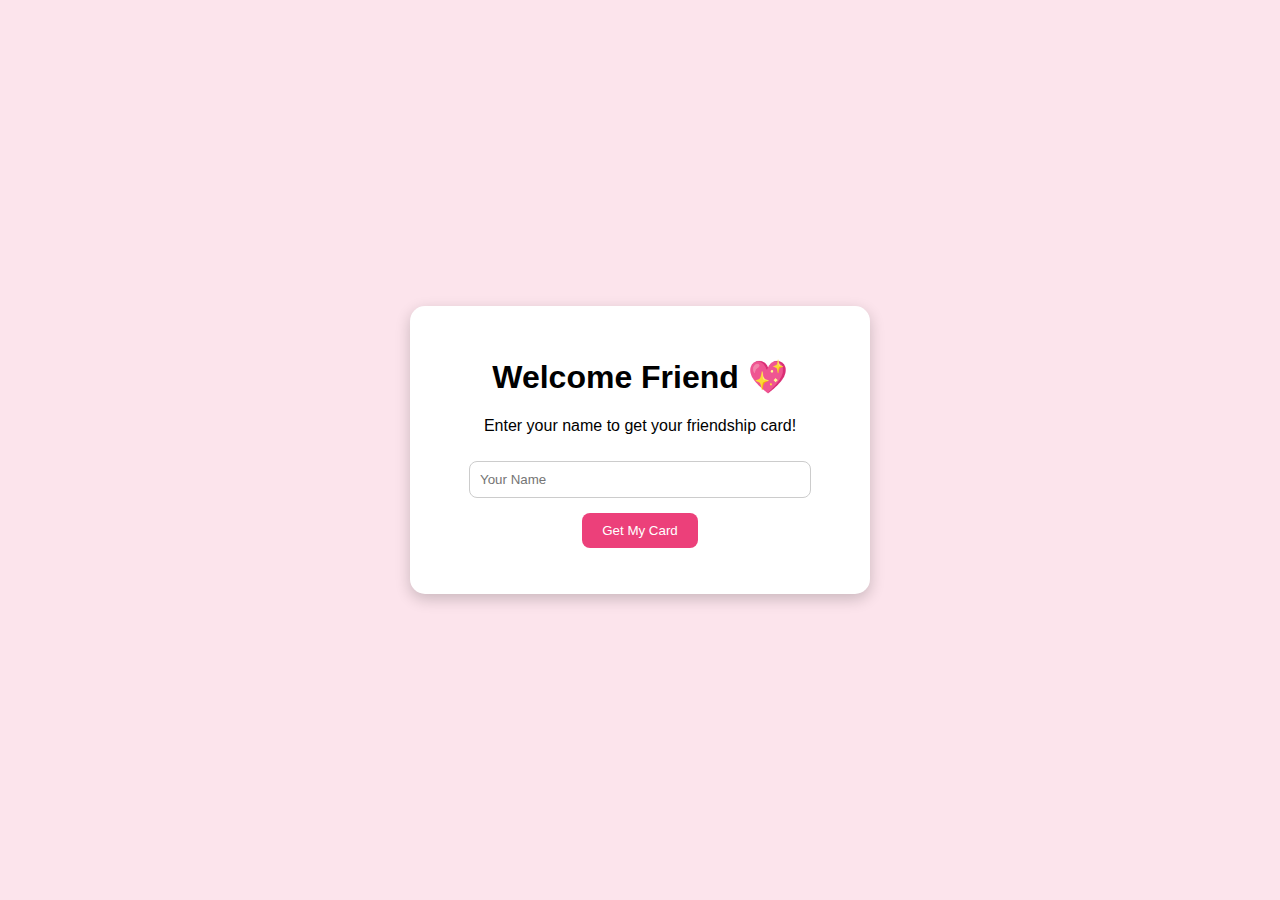
<file: index.html>
<!DOCTYPE html>
<html lang="en">
<head>
  <meta charset="UTF-8">
  <title>Enter Your Name</title>
  <link rel="stylesheet" href="style.css">
</head>
<body>
  <div class="center-box">
    <h1>Welcome Friend 💖</h1>
    <p>Enter your name to get your friendship card!</p>
    <input type="text" id="nameInput" placeholder="Your Name">
    <button onclick="submitName()">Get My Card</button>
    <p id="error" style="color:red; margin-top: 10px;"></p>
  </div>

  <script src="script.js"></script>
</body>
</html>
</file>
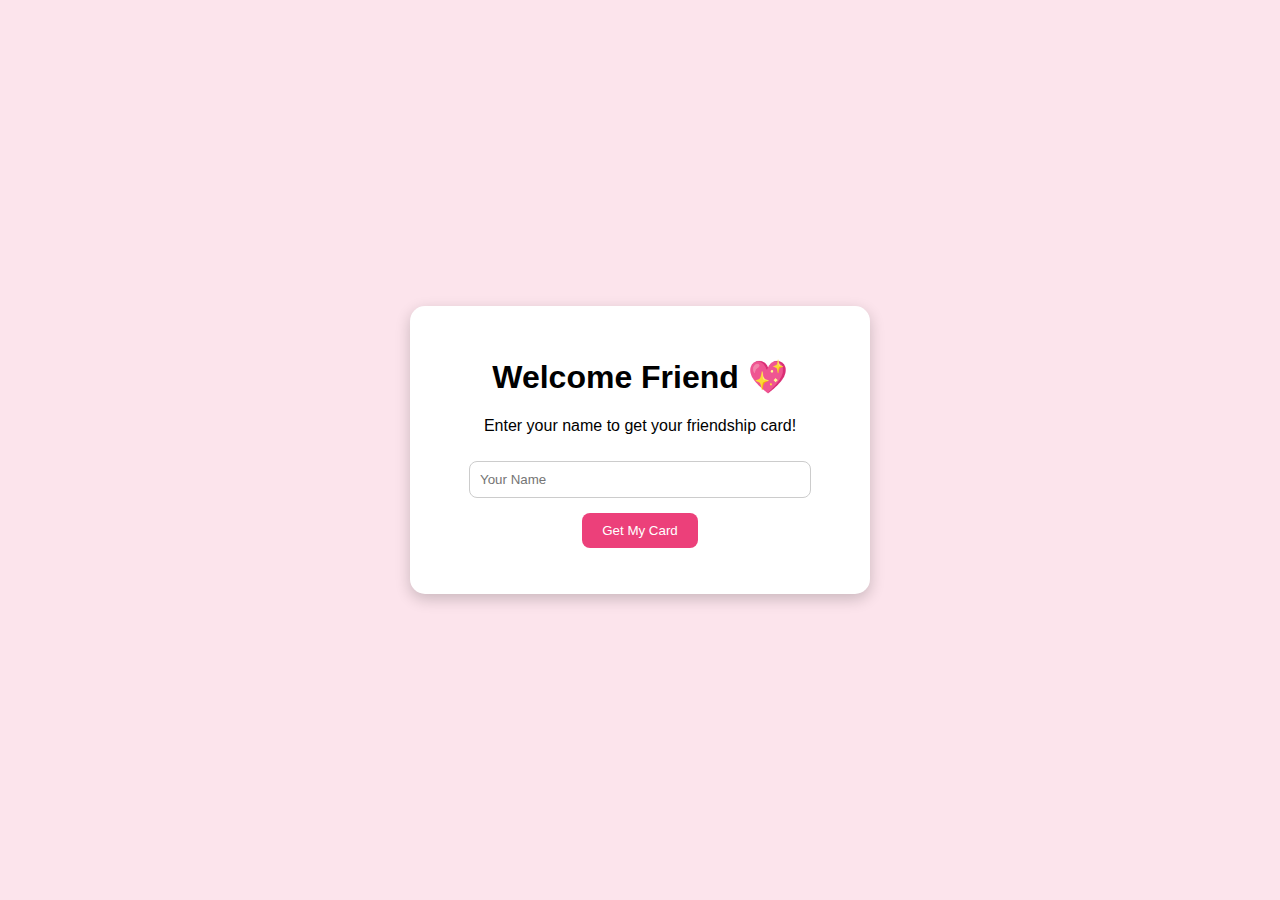
<file: card.html>
<!DOCTYPE html>
<html lang="en">
<head>
  <meta charset="UTF-8">
  <title>Your Friendship Card</title>
  <link rel="stylesheet" href="style.css">
</head>
<body>
  <div class="center-box card">
    <h1>💌 Your Friendship Card 💌</h1>
    <p class="message">Dear <span id="displayName"></span>,</p>
    <p id="personalMessage" class="quote"></p>
  </div>

  <script>
    const name = localStorage.getItem('friendName');
    const verified = localStorage.getItem('verified');

    if (verified !== 'yes') {
      window.location.href = 'index.html';
    } else {
      document.getElementById('displayName').textContent = name;

      // Personal messages
      const messages = {
        'Ali': "Sorry But You Are Gay.",
        'Zaibii': "Through thick and thin, your loyalty has always been inspiring. Never change.",
        'Aisha': "You bring light wherever you go. Thank you for being the sunshine in my dark days.",
        'Amna': "Your friendship is a constant light—steady, kind, and always there when I need it most..",
        'Fatima': "Your friendship is like a warm hug in hard times — always comforting and pure.",
        'Mubashir' : "Sorry But You Are Gay",
        'Iftikhar' : "Sorry But You Are Gay",
        'Hamza' : "Sorry But You Are Gay",
        'Muneeb' : "Sorry But Your phunno is too SMALL",
        'Hazik' : "Sorry But Your phunno is too SMALL",
        'Ibrahim' : "Sorry But You Are Gay",
        'Sami' : "Sorry But You Are Gay",
        'Taha' : "Sorry tujha bs Pod chahya hota hr wqt",
        'Zohaib' : "I don't Need a Card I am the owner",
        'Usman' : "I don't Need a Card I am the owner",
        'Haris' : "Sorry But You Are Gay and you are Macher",
        'Alizay' : "You Are Sweet",
        'Fizza' : "You Are So Sweet And Kind Hearted Girl This Is Your Gift Card",
        'Misses Iram Javed' : "You Are Love Of My Life My Wifey [Gift Card From Zohaib]"

      };

      const msg = messages[name] || "Your friendship is a treasure I’ll always cherish.";
      document.getElementById('personalMessage').textContent = msg;
    }
  </script>
</body>
</html>
</file>
<file: style.css>
body {
  margin: 0;
  padding: 0;
  background: #fce4ec;
  font-family: 'Segoe UI', sans-serif;
  display: flex;
  justify-content: center;
  align-items: center;
  height: 100vh;
}

.center-box {
  text-align: center;
  background: white;
  padding: 30px;
  border-radius: 15px;
  box-shadow: 0 5px 15px rgba(0,0,0,0.2);
  width: 90%;
  max-width: 400px;
}

input {
  padding: 10px;
  margin-top: 10px;
  width: 80%;
  border-radius: 8px;
  border: 1px solid #ccc;
}

button {
  margin-top: 15px;
  padding: 10px 20px;
  background: #ec407a;
  color: white;
  border: none;
  border-radius: 8px;
  cursor: pointer;
}

.card .quote {
  margin-top: 20px;
  font-style: italic;
  color: #444;
}
.message span {
  font-weight: bold;
  color: #e91e63;
  font-size: 1.3em;
}
</file>
